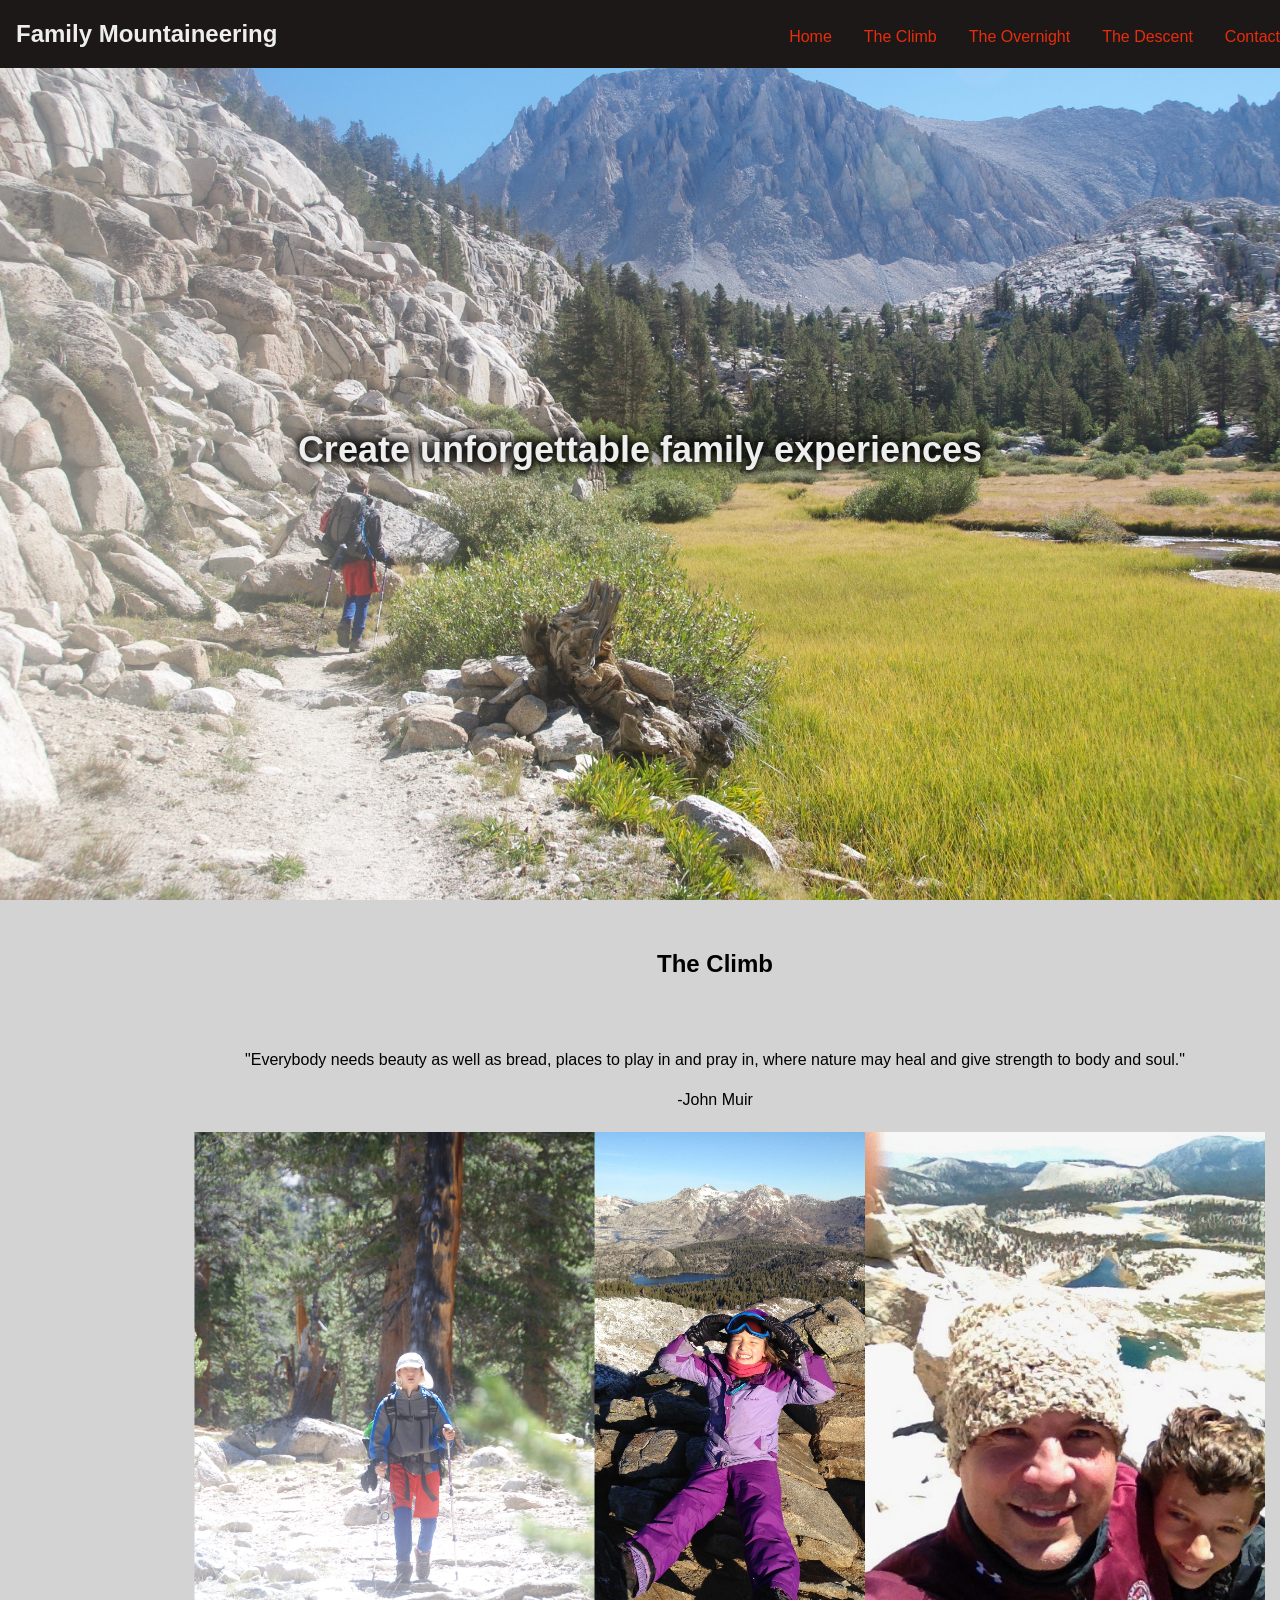
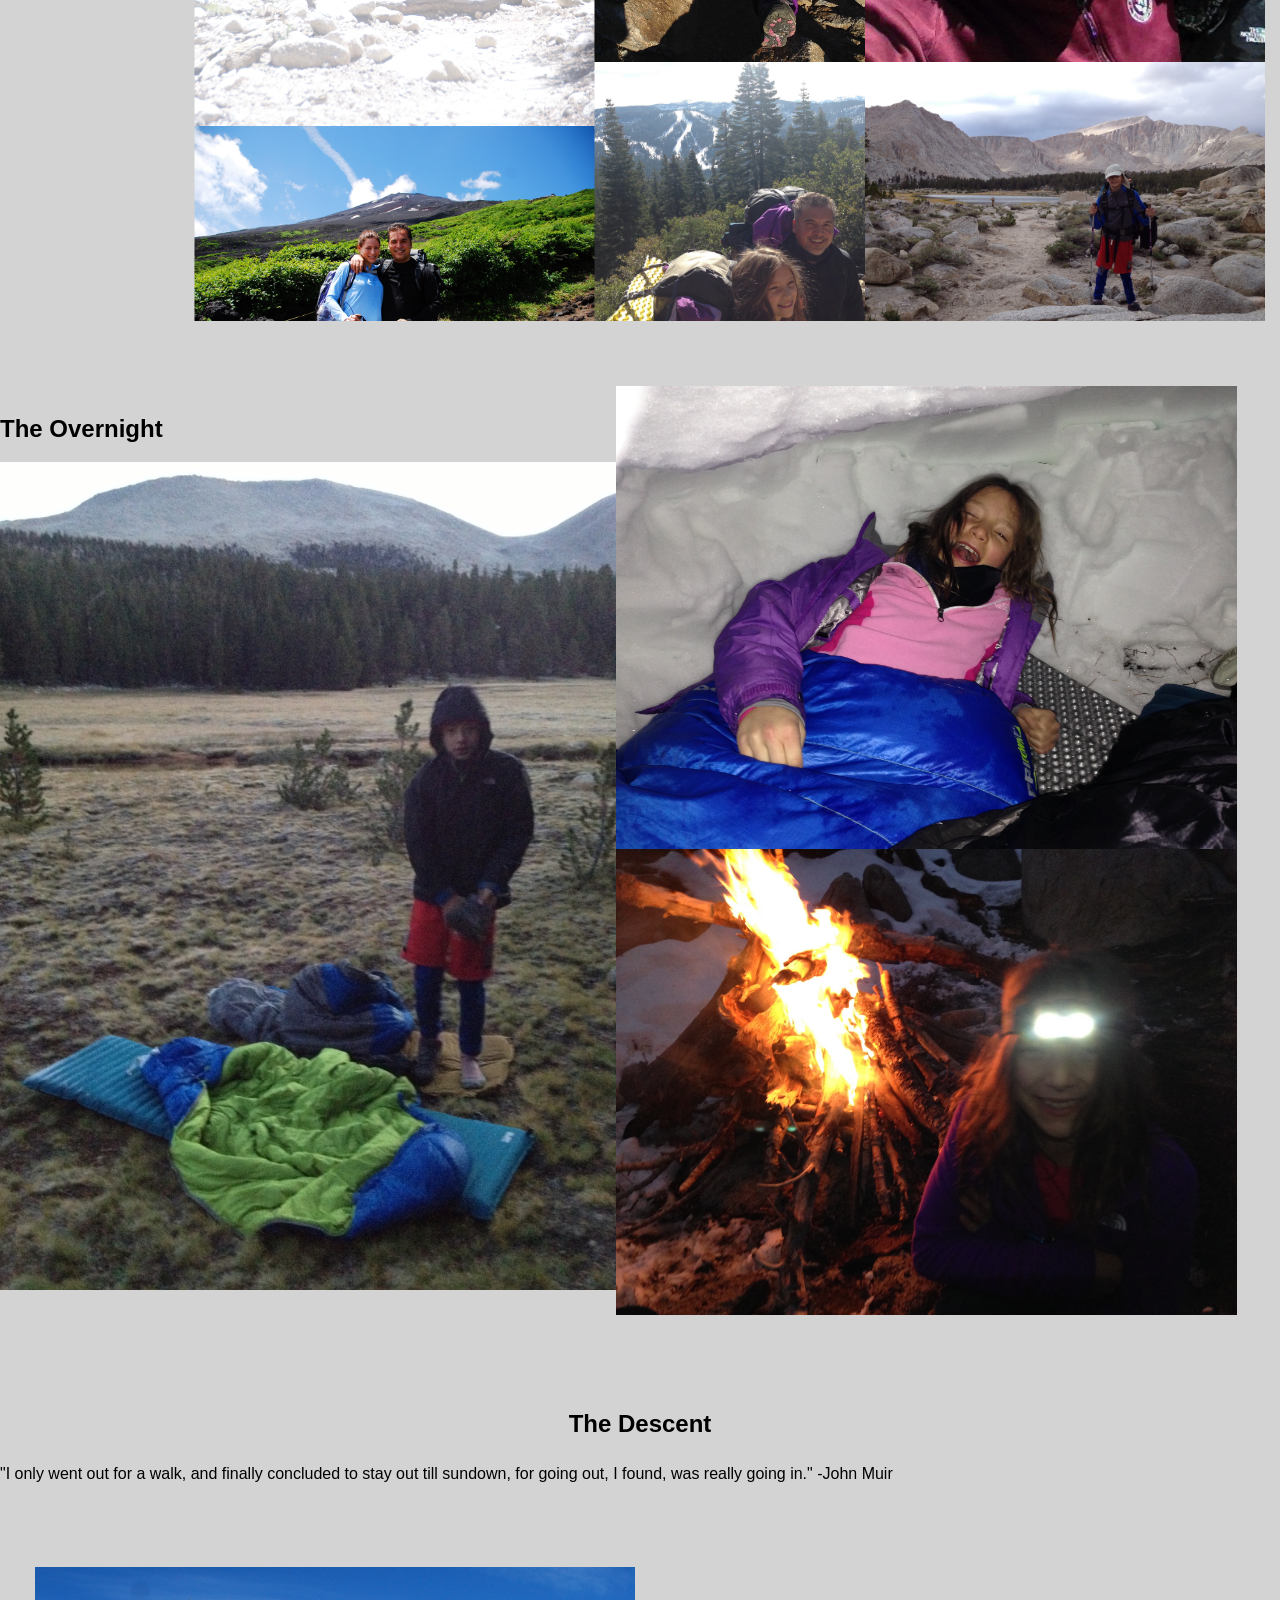
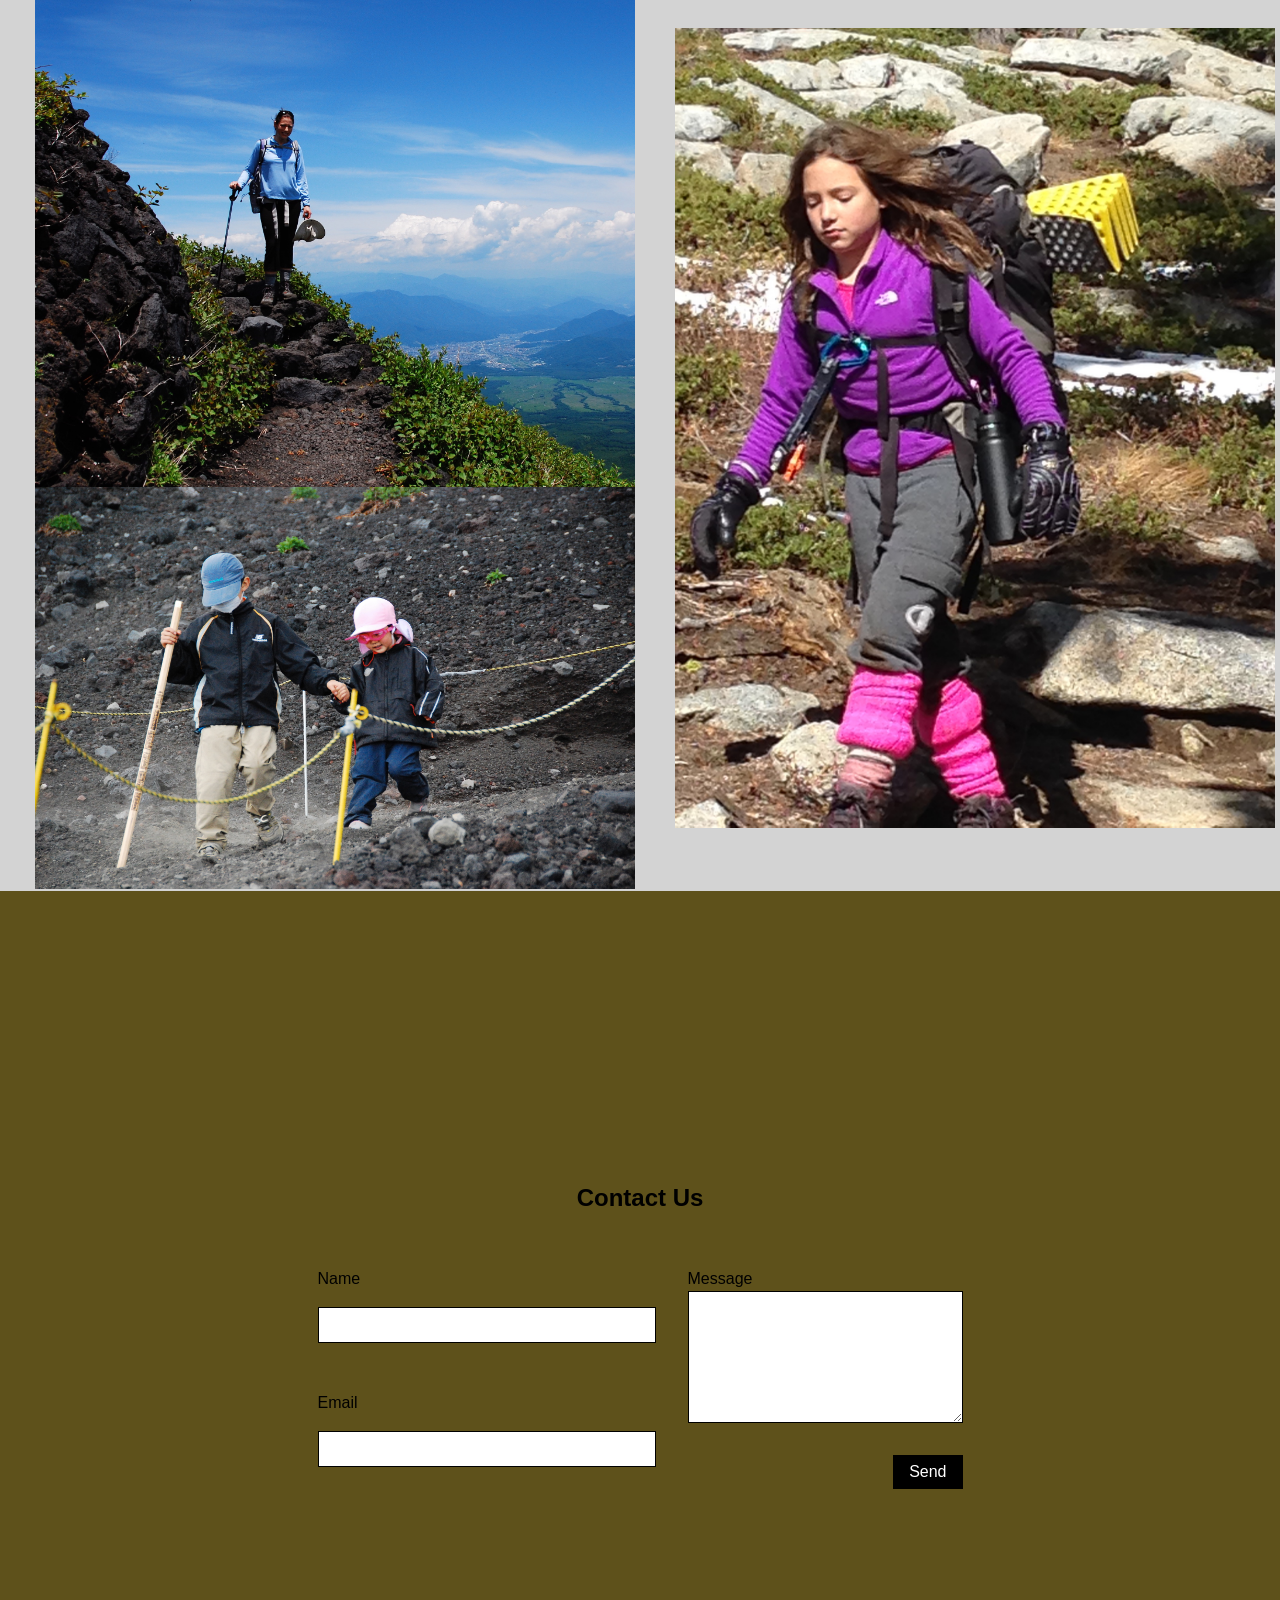
<file: index.html>
<!DOCTYPE html>
<html lang="en">

<head>
	<link rel="stylesheet" href="style-copy.css">
	<title>Family Mountaineering</title>

</head>

<body>

	<main id="home">
		<nav id="nav">
			<h1><a href="#">Family Mountaineering</a></h1>
			<ul>
				<li><a href="#home">Home</a></li>
				<li><a href="#the-climb">The Climb</a></li>
				<li><a href="#the-overnight">The Overnight</a></li>
				<li><a href="#the-descent">The Descent</a></li>
				<li><a href="#contact">Contact</a></li>
			</ul>
		</nav>

		<section id="unforgettable-experiences">
			<div>
				<h2>Create unforgettable family experiences</h2>
			</div>
		</section>

		<section id="the-climb" class="main-section">
			<!--this was just an element made to help center your text-->
			<div class=header>
				<h2>The Climb</h2>
				<br>
				<!--It's best to use blockquotes when quoting something-->
				<blockquote>"Everybody needs beauty as well as bread,
					places to play in and pray in, where nature may heal
					and give strength to body and soul."</blockquote>
				<footer>-John Muir</footer>
			</div>
			<div class="box-shadow">
				<ul class="card-container climb-left">
					<li class="card">
						<!-- <h2>The Climb</h2> -->
						<img src="myimages/climbwhitney.jpeg" alt="Whitney climbing">
						<img src="myimages/climbfuji.jpeg" alt="Fuji climbing">
				</ul>
				<ul class="card-container">
					<li class="card">
						<img src="myimages/climbchloe.jpeg">
						<img src="myimages/P&C.jpeg">
					</li>
					<li class="card">
						<!-- <img src="myimages/climbgood.jpeg"> -->
					</li>
				</ul>
				<ul class="card-container climb-right">
					<li class="card">
						<img src="myimages/P&A.jpeg">
						<img src="myimages/climbalec3.jpeg">
					</li>
				</ul>
			</div>
		</section>

		<section id="the-overnight" class="main-section two-wide">

			<ul class="card-container">
				<li class="card">
					<h2>The Overnight</h2>
					<img src="myimages/overnight1.jpeg">

				</li>
			</ul>
			<ul class="card-container">
				<li class="card">
					<img src="myimages/overnight4.jpeg">
					<img src="myimages/overnight2.jpeg">
				</li>
			</ul>

		</section>
		<h2 id="the-descent" class="anchor">The Descent</h2>
		<p> "I only went out for a walk, and finally concluded to stay out till sundown,
			for going out, I found, was really going in." -John Muir</p>
		<section id="the-descent-section" class="main-section two-wide">

			<ul class="card-container descent-left">
				<li class="card">
					<img src="myimages/descent1.jpeg">
					<img src="myimages/descent2.jpeg">
				</li>
			</ul>
			<ul class="card-container">
				<li class="card">
					<img src="myimages/descent3.jpeg">
				</li>
			</ul>
		</section>
		<footer id="contact">
			<h2>Contact Us</h2>
			<form>
				<div>
					<label>
						<label for="name">Name</label>
						<input id="name" name="name" type="text">
					</label>

					<label>
						<label for="email">Email</label>
						<input id="email" name="email" type="email">
					</label>
				</div>
				<div>
					<label>
						<label for="message">Message</span>
							<textarea id="message" name="message"></textarea>
						</label>
						<button type="submit">Send</button>
				</div>
			</form>
		</footer>
	</main>
</body>

</html>
</file>
<file: style-copy.css>
body {
    margin: 0;
    font-family: -apple-system, BlinkMacSystemFont, 'Segoe UI', Roboto, Oxygen, Ubuntu, Cantarell, 'Open Sans', 'Helvetica Neue', sans-serif;
    line-height: 1.5;
    background-color: lightgray;
}

nav,
main>section {
    overflow: auto;
}

main>section,
main>footer {
    min-height: 100vh;
}

#tryptich {
    display: flex;
    justify-content: space-evenly;
}

#tryptich>section {
    width: 30%;
}

section.main-section {
    /* this was causing your entire container to display flex, 
    making it almost impossiple to center your text*/
    /* display: flex; */
    justify-content: space-evenly;
    padding-top: 70px;
}

.anchor {
    padding-top: 70px;
}

#unforgettable-experiences h2 {
    text-shadow: 0 0 7px #000,
        0 0 12px #000,
        0 0 18px #000;
}

/* helps center the-climb section's text*/
.header {
    margin: -50px;
    margin-left: 100px;
    text-align: center;
}

.box-shadow {
    display: flex;
    transform: translate(50px, 75px);
}

ul.card-container {
    width: 31.5%;
    list-style: none;
}

ul.climb-left {
    transform: translate(109.5px, 0);

}

ul.climb-right {
    transform: translate(-100px, 0)
}

.two-wide ul.card-container {
    width: 48.5%;
}

.two-wide .card {
    width: auto;
}

nav#nav {
    position: fixed;
    width: 100%;
    /*coding is one weird graph! by adding this, we ensure that
    your navbar stays on top of everything else*/
    z-index: 1;
}

/* Style the nav bar */
#nav {
    justify-content: space-between;
    align-items: baseline;
    padding: 1em;
    background-color: #1d1818;
    color: #eee;
    display: flex;
}

nav h1,
ul {
    margin: 0
}

nav a {
    text-decoration: none;
    color: #eee;
}

nav ul {
    display: flex;
    list-style: none;
}

nav ul a {
    padding: 1em;
    color: rgb(230, 45, 12);
}

nav ul a:hover {
    color: pink;
}

#unforgettable-experiences {
    background-color: #4ebdcc;
    background-image: url(myimages/descentAlec3.jpeg);
    background-size: cover;
    display: flex;
    justify-content: center;
    align-items: center;
    font-size: 1.5em;
    color: #eee;
    text-shadow: #1916c9;
    text-emphasis: outline
}

#the-climb>h2,
#the-climb h2 {
    /* margin: 0;
    text-shadow: 0 0 20px #000000; */
    text-justify: left;
    font-family: -apple-system, BlinkMacSystemFont, 'Segoe UI', Roboto, Oxygen, Ubuntu, Cantarell, 'Open Sans', 'Helvetica Neue', sans-serif;
    font-size: 20;
    line-height: 2em;
    /* color: lightgray */
}

#theclimb>blockquote,
#theclimb>footer {
    text-shadow: 0 0 20px #000000;
    text-justify: right;
    font-size: 40;
    font-family: -apple-system, BlinkMacSystemFont, 'Segoe UI', Roboto, Oxygen, Ubuntu, Cantarell, 'Open Sans', 'Helvetica Neue', sans-serif;
    text-align: right;
}


/* Create some cards in this section */
#the-climb {
    background-color: lightgray;
    overflow: hidden;
}

#the-overnight ul {
    list-style: none;
    margin: 0;
    padding: 0;
    display: flex;
    justify-content: center;
    background-color: lightgray;
}

#the-overnight>h2 {
    margin: 10em;
    font-size: 6em;
    text-align: center;
    color: #eee;
    background-color: lightgray;
    ;
}

#the-overnight {
    display: flex;
    flex-direction: row;
    justify-items: end;
    justify-content: stretch;
    transform: 10em, 0;

}

img {
    padding: 0;
    margin: -5px;
    border: 0;
}

.card {
    width: 400px;
}

.card img {
    width: 100%;
}

.card h3 {
    font-size: 1em;
}

.card h3,
.card p {
    margin: 0rem;
}

h2.anchor {
    color:black;
    text-align: center;
    font-weight: bold;
}

#the-descent-section {
    background-size: cover;
    display: flex;
    justify-content: center;
    align-items: center;
    margin-bottom: 0rem;
    background-color: lightgray;
}

#the-descent>div {
    padding: 2em;
    width: 75%;
    max-width: 700px;
}

#the-descent h2 {
    font-size: 4em;
    margin: 0 0 0 0;
    text-align: center;
}

#the-descent p {
    text-align: right;
}

#contact {
    background-color: #FF9500;
    background-color: #5e511b;
    display: flex;
    flex-direction: column;
    justify-content: center;
    align-items: center;
}

#contact>form {
    display: flex;
}

#contact>form>div {
    display: flex;
    flex-direction: column;
}

#contact label {
    display: flex;
    flex-direction: column;
}

label {
    margin: 1em 0;
}

label span {
    margin: 1em 0;
}

input,
textarea {
    border: 1px solid #000;
    padding: 0.5em;
    margin: 0 2em 0 0;
    width: 20em;
    font-size: 1em;

}

textarea {
    height: 9em;
    margin: 0 0 0 0;
}

form button {
    width: auto;
    font-size: 1em;
    margin: 1em 0;
    align-self: flex-end;
    padding: 0.5em 1em;
    background-color: rgb(0, 0, 0);
    color: #fff;
    border: none;

}
</file>
